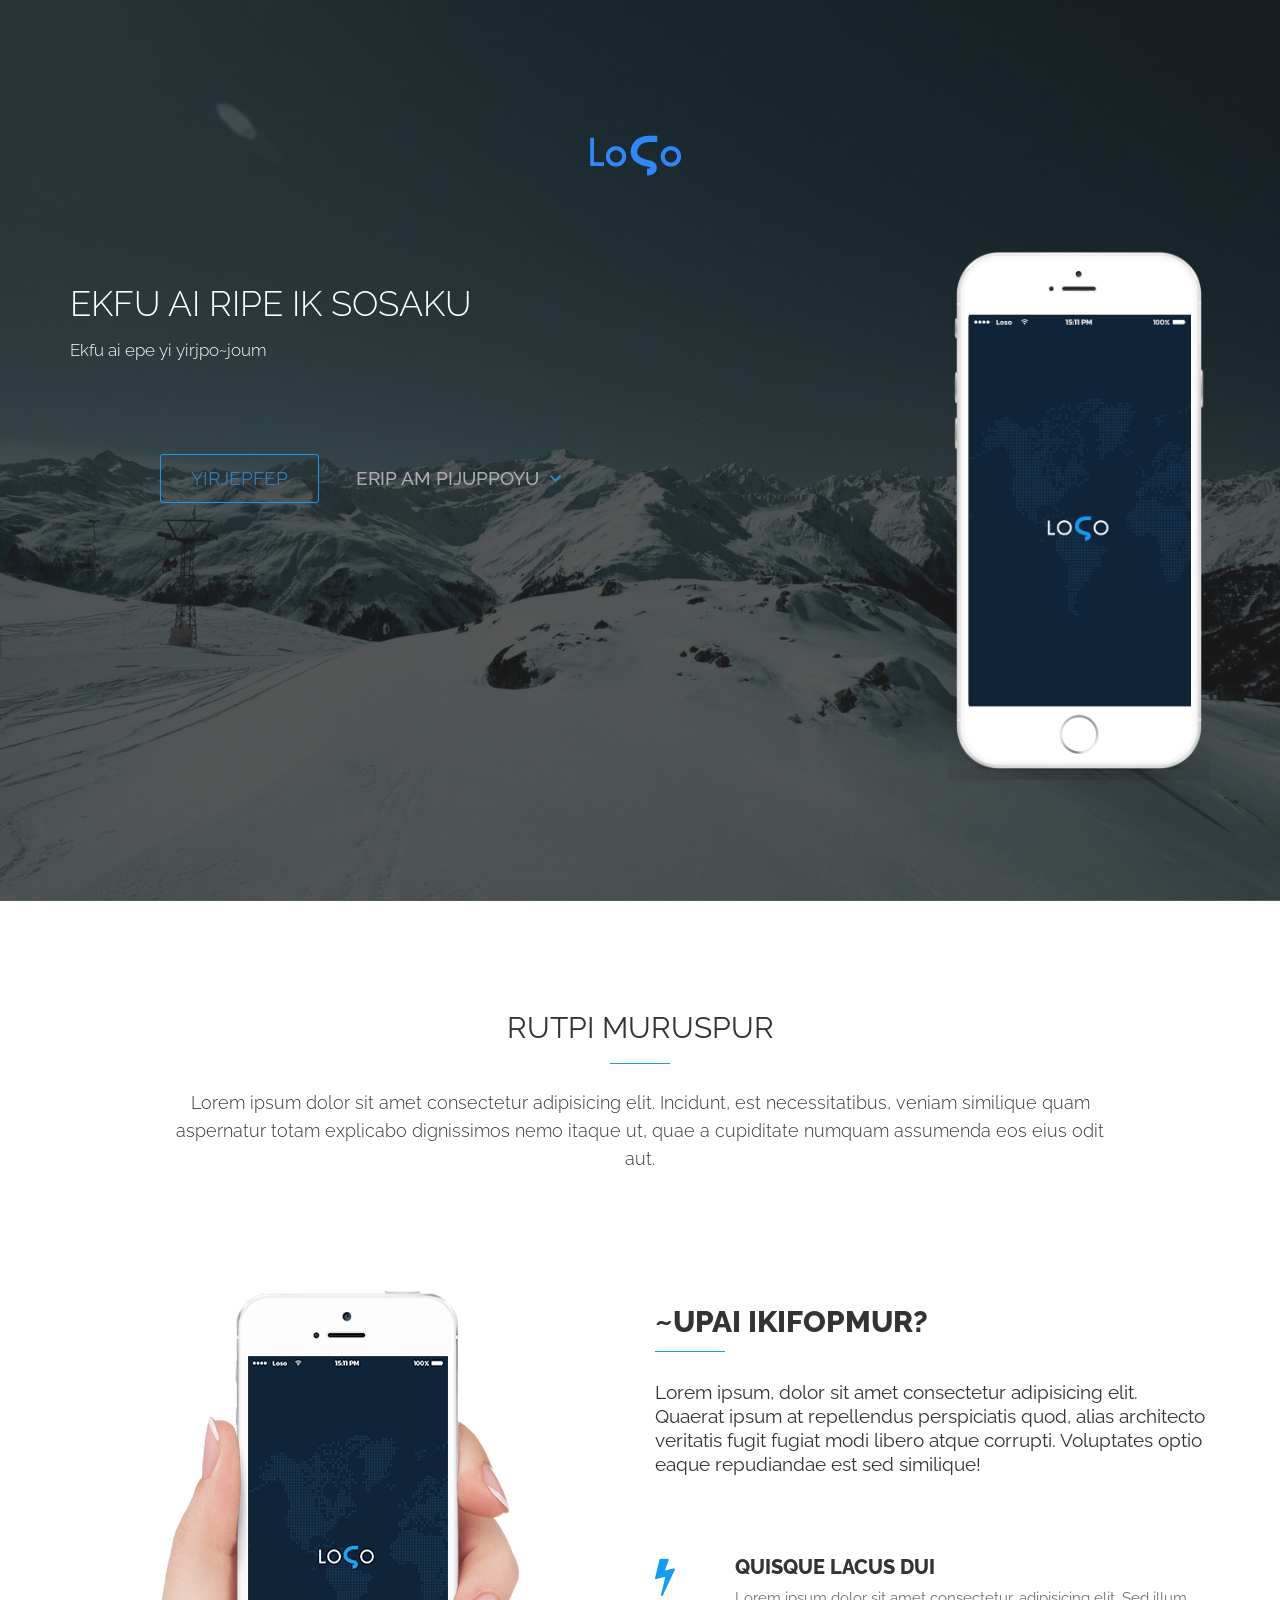
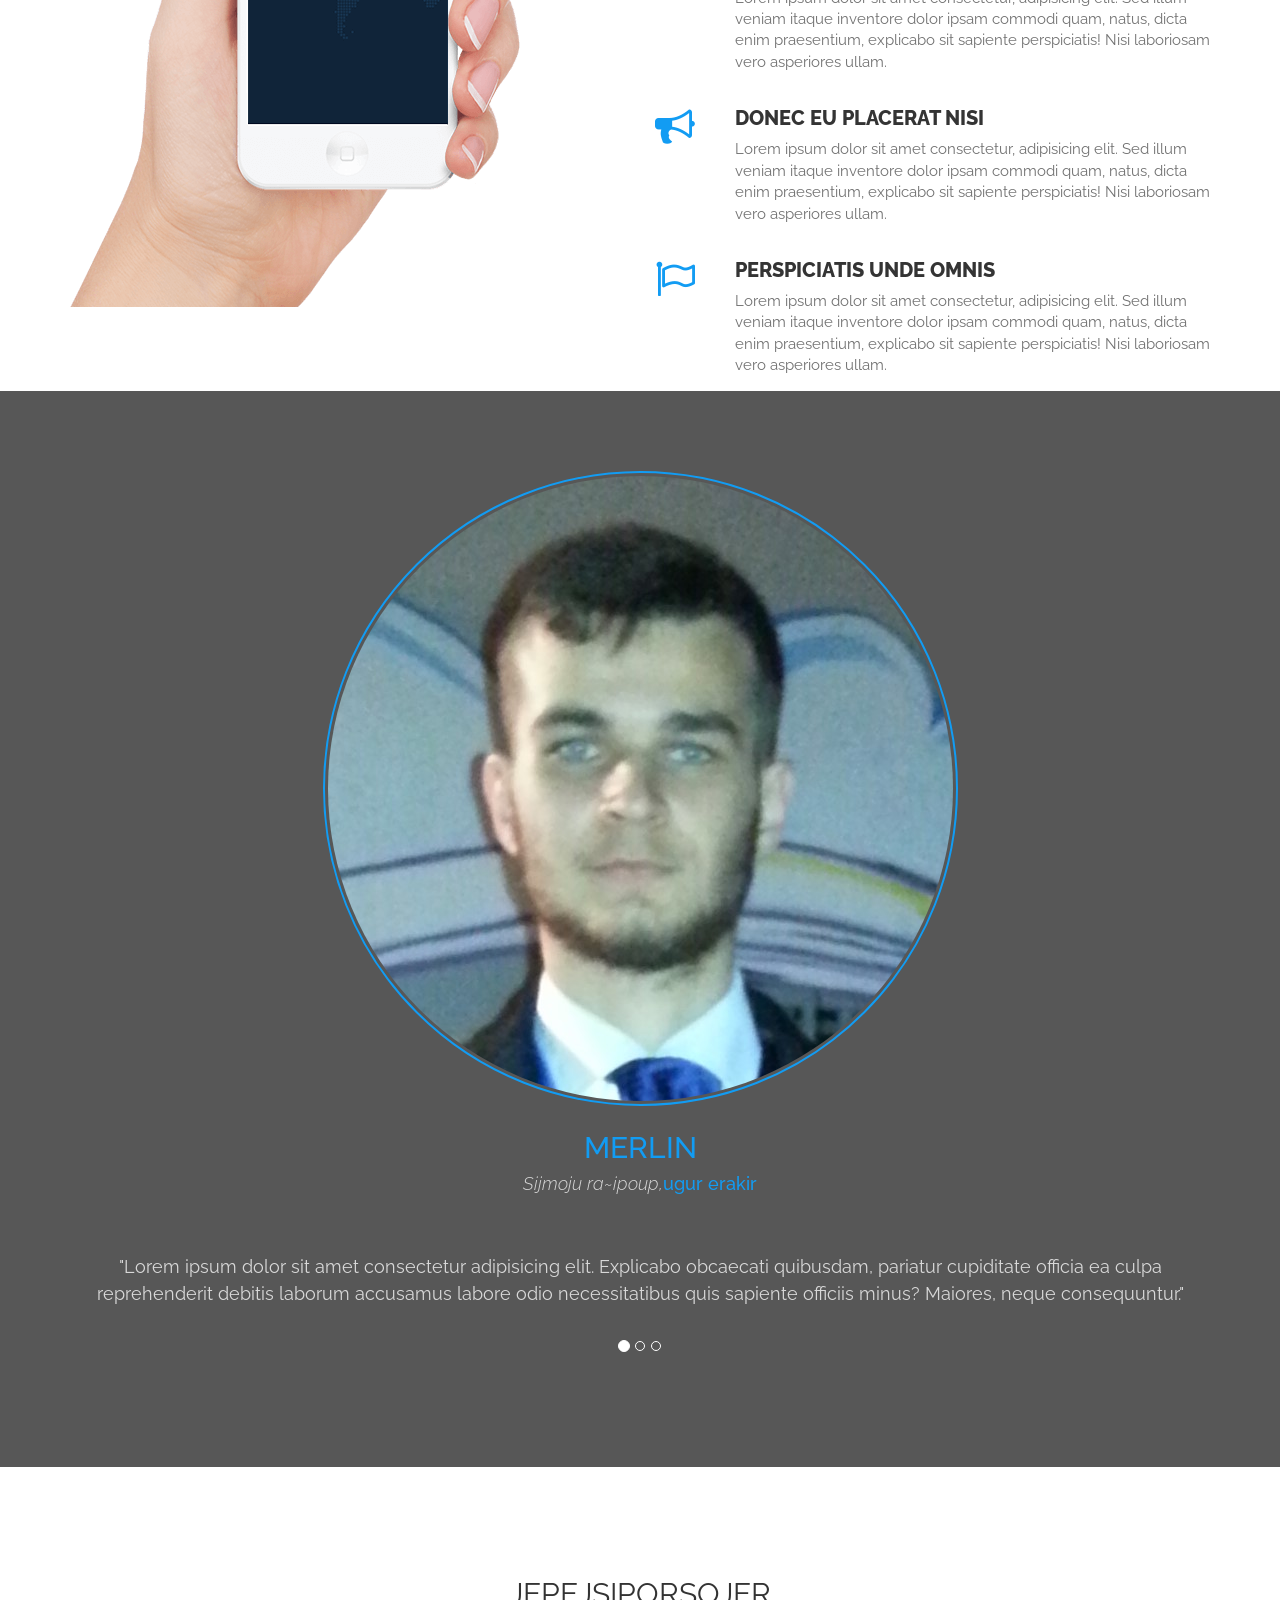
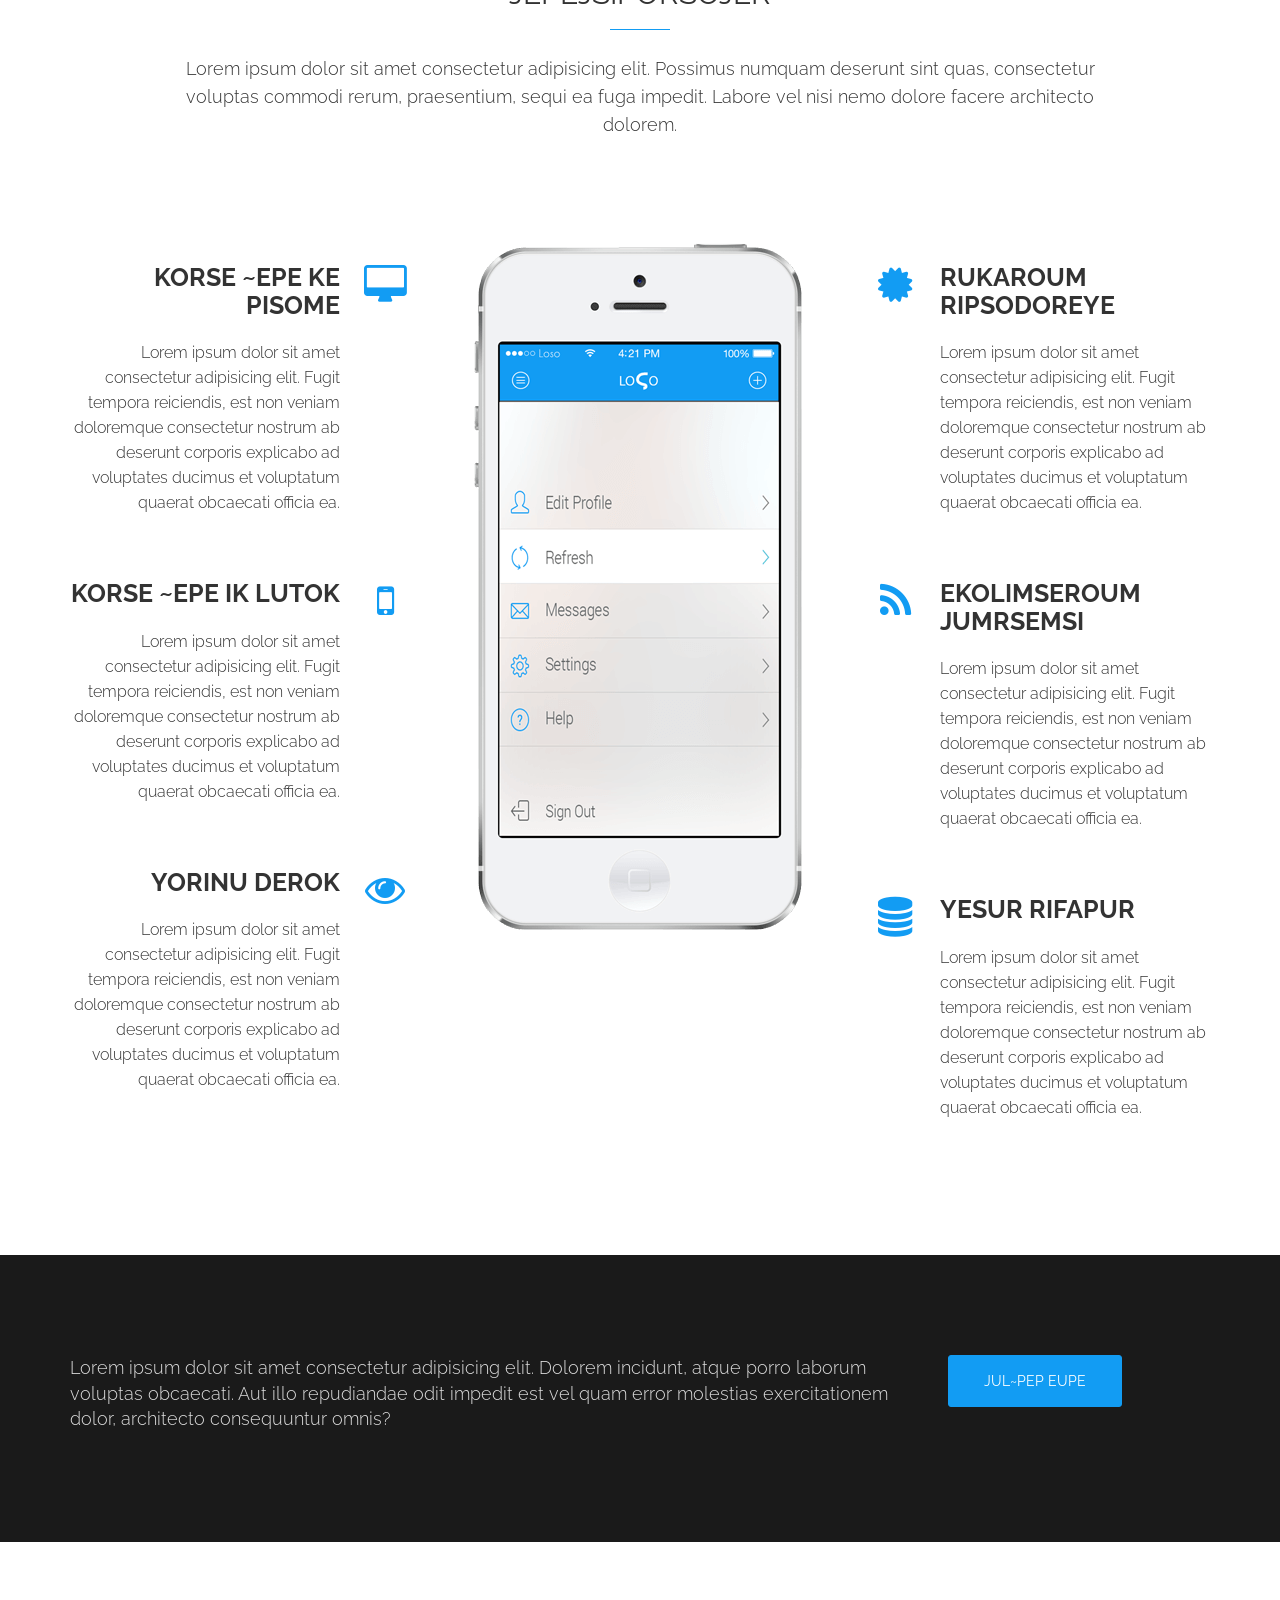
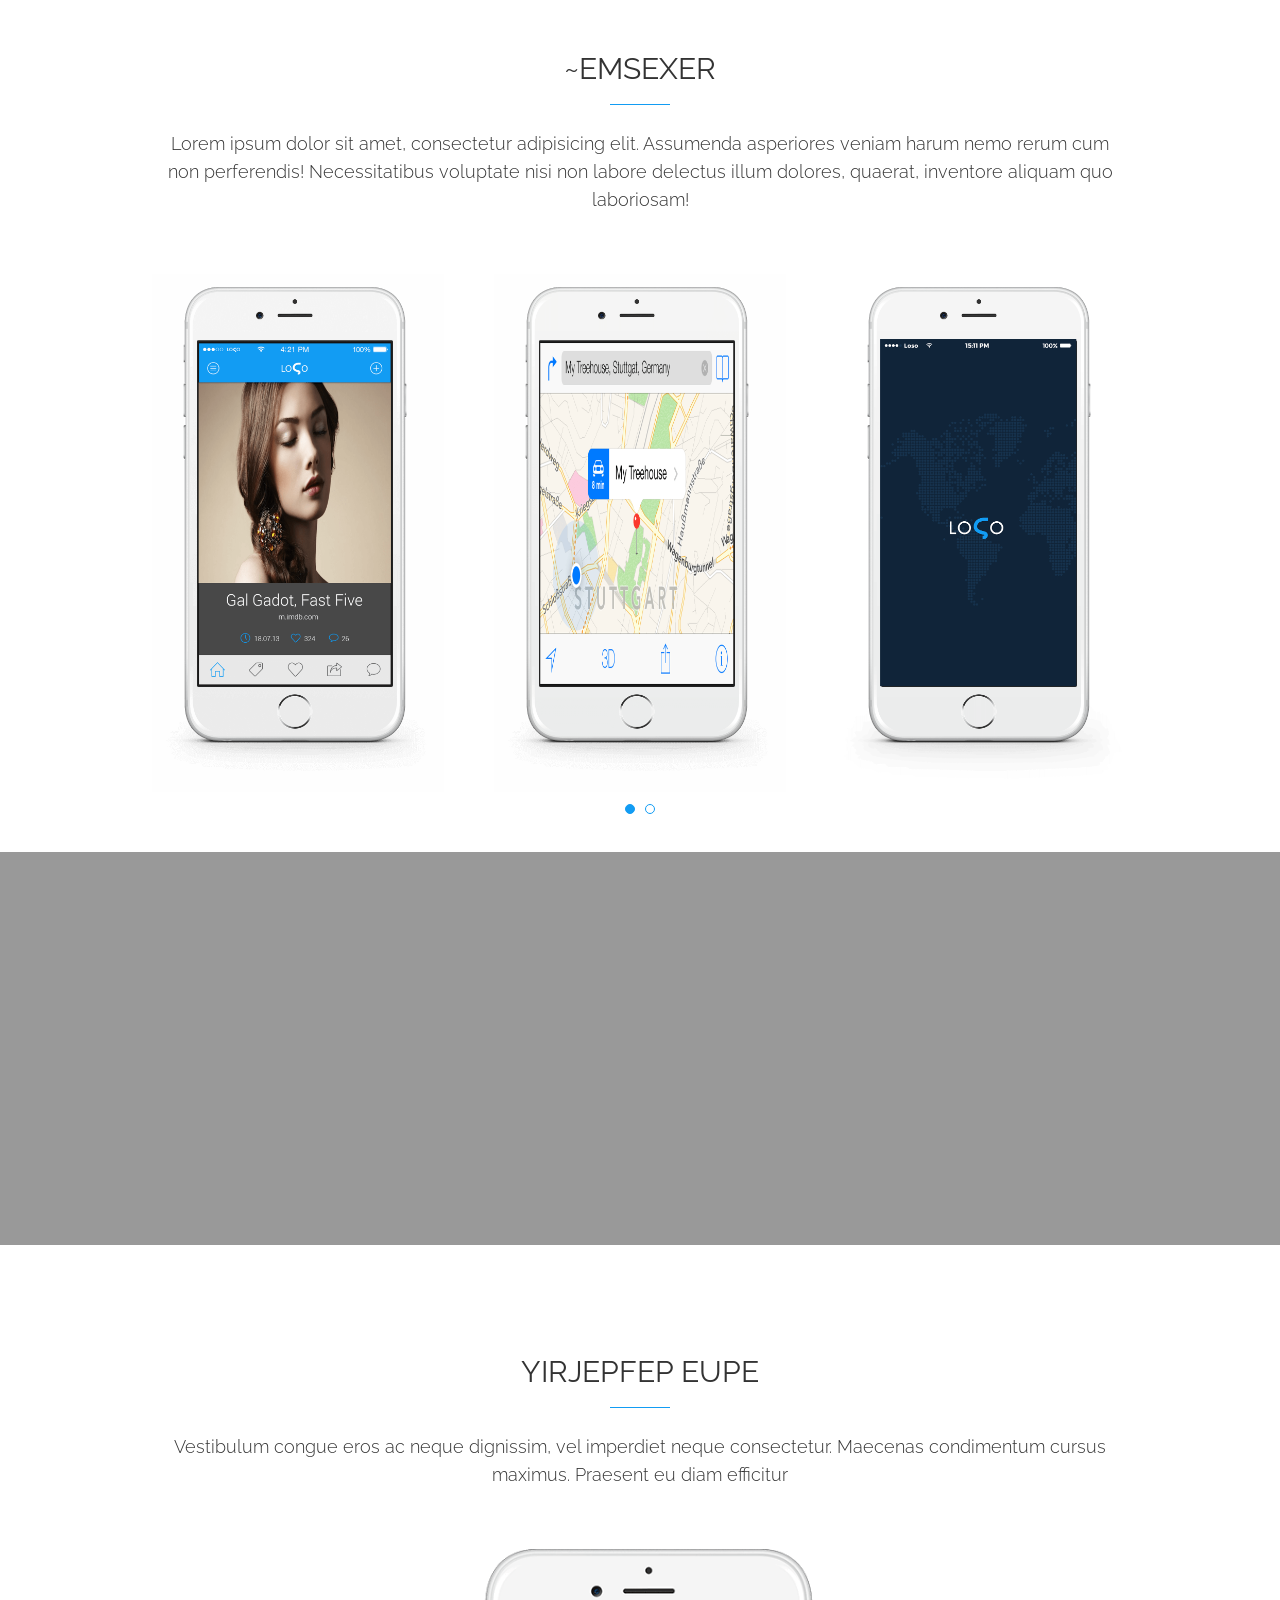
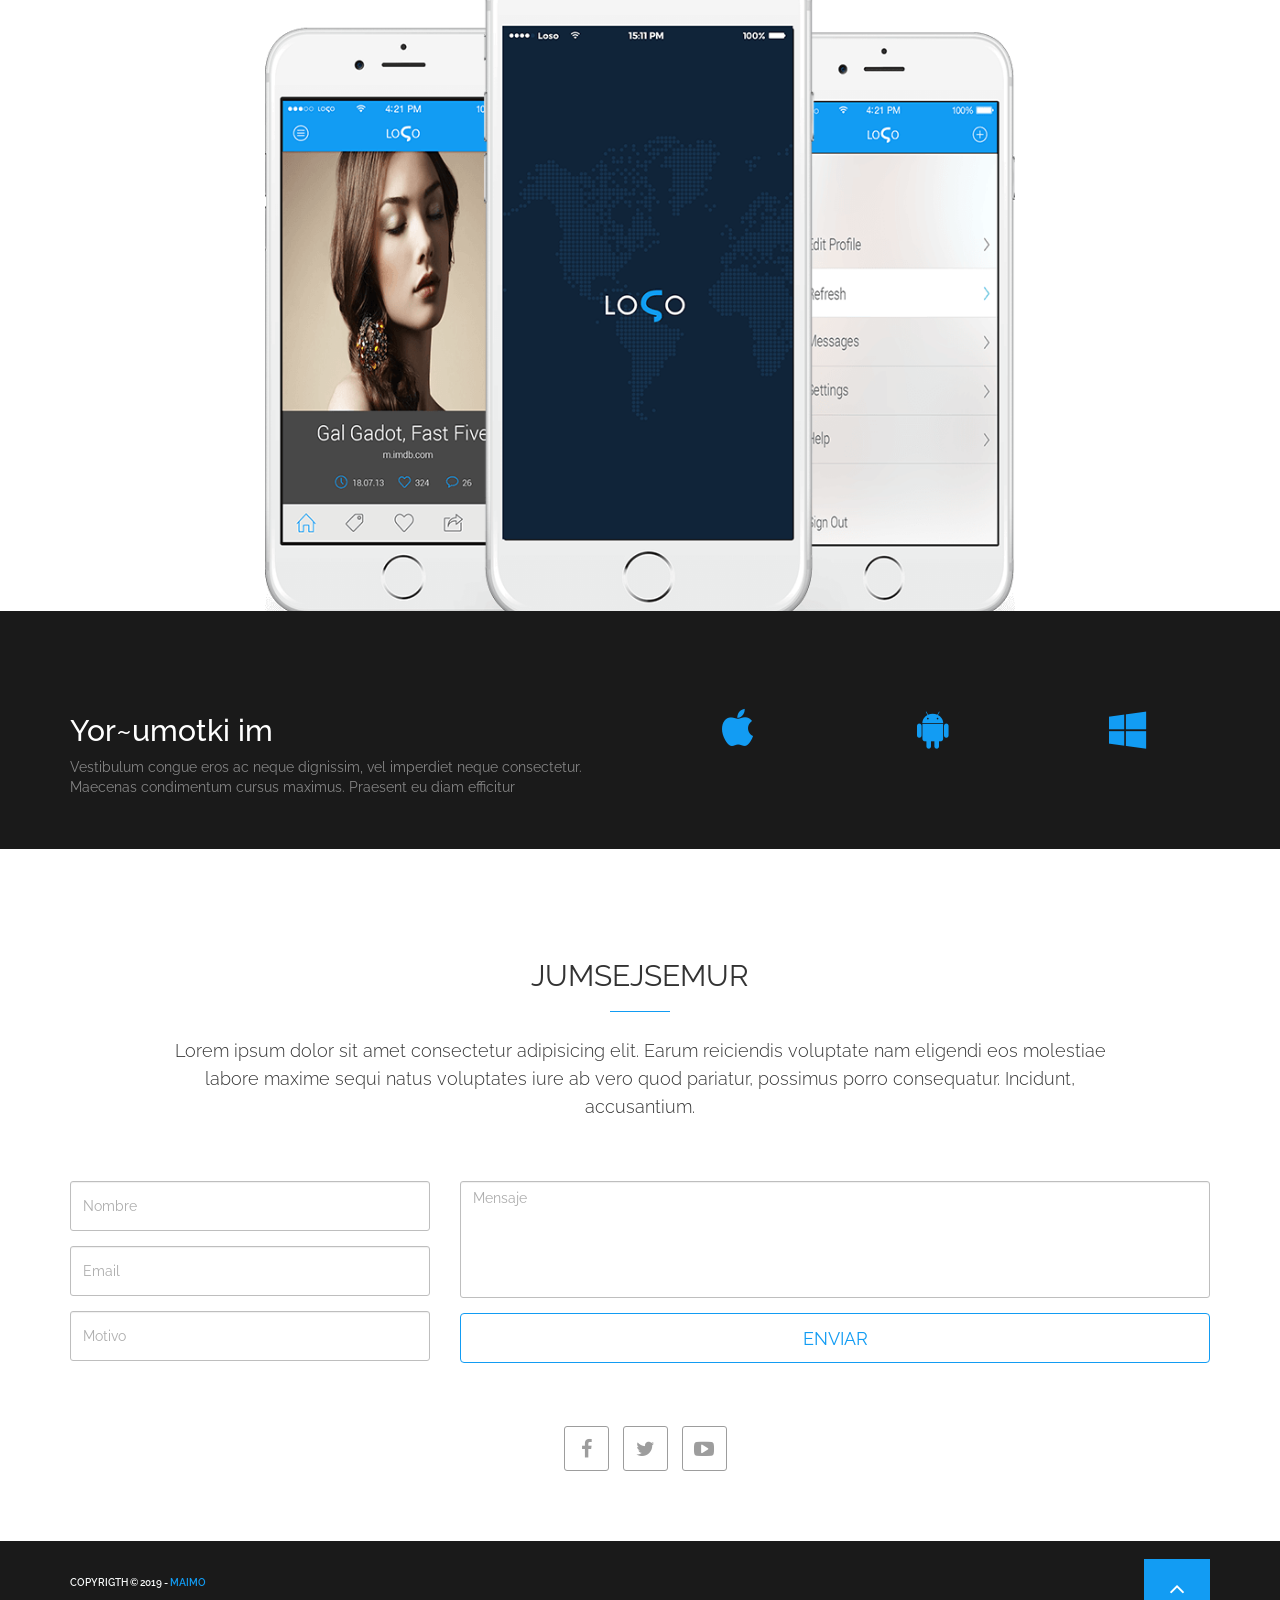
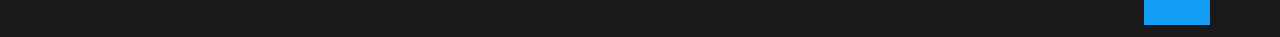
<file: index.html>
<!DOCTYPE html>
<html lang="zxx" dir="ltr">

<head>
    <title>Maimo</title>

    <meta charset="utf-8">

    <meta name="viewport" content="width=device-width, initial-scale=1.0">

    <!-- SEO -->
    <meta name="description" content="Simple, claro, página web responsiva hecha con html5, CSS3, JS, JQuery y Boostrap">
    <meta name="keywords" content="web, design, html, css, html5, css3, javascript, jquery, bootstrap, development">

    <!-- Icono -->
    <link rel="shortcut icon" type="image/x-icon" href="images/favicon.ico">

    <!-- CSS -->
    <link rel="stylesheet" type="text/css" href="css/bootstrap.min.css">
    <link rel="stylesheet" type="text/css" href="css/style.css">
    <link rel="stylesheet" type="text/css" href="css/font-awesome.min.css">
    <!-- <link rel="stylesheet" type="text/css" href="css/bootstrap-theme.min.css"> -->

    <!-- Animaciones -->
    <link rel="stylesheet" type="text/css" href="css/animate.css">

    <!-- Google fonts -->
    <link
        href='https://fonts.googleapis.com/css?family=Raleway:500italic,600italic,600,700,700italic,300italic,300,400,400italic,800,900'
        rel='stylesheet' type='text/css'>

    <link href='https://fonts.googleapis.com/css?family=Source+Sans+Pro:400,300,300italic,400italic,600italic,700,900'
        rel='stylesheet' type='text/css'>

    <!-- BX slider CSS -->
    <link rel="stylesheet" type="text/css" href="css/jquery.bxslider.css">

    <!-- Responsividad -->
    <link rel="stylesheet" type="text/css" href="css/responsive.css">

</head>

<body>

    <!-- Cabecera -->
    <header class="header" id="HOME">

        <!-- Navegación -->

        <nav class="navbar navbar-default navbar-fixed-top">

            <div class="container">

                <!-- Brand and toggle get grouped for better mobile display -->
                <div class="navbar-header">

                    <button type="button" class="navbar-toggle collapsed" data-toggle="collapse"
                        data-target="#maimo-navbar-collapse-1" aria-expanded="false">
                        <span class="sr-only">Metiferoum</span>
                        <span class="icon-bar"></span>
                        <span class="icon-bar"></span>
                        <span class="icon-bar"></span>
                    </button>

                    <a class="navbar-brand" href="#HOME" id="scroll-to-top">
                        <!-- small size logo -->
                        <img src="images/logo-small.png" alt="logo">

                    </a>

                </div>

                <!-- Collect the nav links, forms, and other content for toggling -->
                <div class="collapse navbar-collapse" id="maimo-navbar-collapse-1">

                    <ul class="nav navbar-nav navbar-right">
                        <li><a href="#HOME" class="nav-item">Omorou</a></li>
                        <li><a href="#ABOUT" class="nav-item">Rupti</a></li>
                        <li><a href="#FEATURES" class="nav-item">Sirsolumour</a></li>
                        <li><a href="#SCREENS" class="nav-item">~emsexer</a></li>
                        <li><a href="#DOWNLOAD" class="nav-item">Yirjepfer</a></li>
                        <li><a href="#CONTACT" class="nav-item">Jumsejsu</a></li>
                    </ul>

                </div><!-- /.navbar-collapse -->

            </div><!-- /.container-fluid -->

        </nav>

        <div class="header-overlay">

            <div class="container header-container">

                <div class="row">

                    <div class="col-md-12">
                        <!-- Logo -->
                        <div class="logo text-center">

                            <img src="images/logo.png" alt="Logo">

                        </div>

                    </div>

                </div>

                <div class="row">

                    <div class="col-md-8">

                        <div class="header-text">

                            <!-- Título y descripción -->
                            <!-- Algo que será el título -->
                            <h1>Ekfu ai ripe ik sosaku</h1>

                            <!-- Algo que hará de descripción -->
                            <p>Ekfu ai epe yi yirjpo~joum</p>

                        </div>

                        <div class="header-btns">
                            <!-- Botones de la cabezara -->
                            <a href="#" class="btn btn-download wow fadeInLeft">Yirjepfep</a><!-- Descargar -->
                            <a href="#" class="btn btn-tour wow fadeInRight">Erip am pijuppoyu<!-- Hacer un recorrido -->
                                <i class="fa fa-angle-down"></i>
                            </a>

                        </div>

                    </div>

                    <div class="col-md-3 col-md-offset-1">

                        <div class="header-iphone">

                            <img src="images/iphone-header.png" alt="Header iphone">

                        </div>

                    </div>

                </div>

            </div>

        </div>

    </header>

    <!-- Sobre nosotros -->
    <section id="ABOUT">

        <!-- container -->
        <div class="container">
            <!-- row -->
            <div class="row">
                <!-- col -->
                <div class="col-md-10 col-md-offset-1">

                    <div class="section-title">
                        <!-- Sobre nosotros -->
                        <h2>Rutpi muruspur</h2>
                        <p>Lorem ipsum dolor sit amet consectetur adipisicing elit. Incidunt, est necessitatibus,
                            veniam
                            similique quam aspernatur totam explicabo dignissimos nemo itaque ut, quae a cupiditate
                            numquam
                            assumenda eos eius odit aut.</p>
                    </div>

                </div>

            </div>

        </div>

        <div class="choose-us-wraper">

            <div class="container">

                <div class="row">

                    <div class="col-md-6">

                        <div class="about-iphone wow fadeInLeft" data-wow-duration="1s" data-wow-delay=".5s">

                            <img class="img-responsive" src="images/about-iphone.png" alt="iphone">

                        </div>

                    </div>

                    <div class="col-md-6 wow fadeInRight" data-wow-duration="1s" data-wow-delay=".5s">

                        <div class="choose-us-title">

                            <h2>~upai ikifopmur?</h2>
                            <p>Lorem ipsum, dolor sit amet consectetur adipisicing elit. Quaerat ipsum at repellendus
                                perspiciatis quod, alias architecto veritatis fugit fugiat modi libero atque corrupti.
                                Voluptates optio eaque repudiandae est sed similique!</p>

                        </div>

                        <!-- Descripción -->
                        <div class="choose-us-des">
                            <!-- Item -->
                            <div class="choose-us-item wow fadeInUp" data-wow-duration=".5s" data-wow-delay="1s">
                                <!-- Icono -->
                                <div>
                                    <i class="fa fa-bolt"></i>
                                </div>

                                <!-- Título y descripción -->
                                <h3>QUISQUE LACUS DUI</h3>
                                <p>Lorem ipsum dolor sit amet consectetur, adipisicing elit. Sed illum veniam itaque
                                    inventore
                                    dolor ipsam commodi quam, natus, dicta enim praesentium, explicabo sit sapiente
                                    perspiciatis! Nisi laboriosam vero asperiores ullam.</p>
                            </div>

                            <!-- Item 2 -->
                            <div class="choose-us-item wow fadeInUp" data-wow-duration=".5s" data-wow-delay="1s">
                                <!-- Icono -->
                                <div>
                                    <i class="fa fa-bullhorn"></i>
                                </div>

                                <!-- Título y descripción -->
                                <h3>DONEC EU PLACERAT NISI</h3>
                                <p>Lorem ipsum dolor sit amet consectetur, adipisicing elit. Sed illum veniam itaque
                                    inventore
                                    dolor ipsam commodi quam, natus, dicta enim praesentium, explicabo sit sapiente
                                    perspiciatis! Nisi laboriosam vero asperiores ullam.</p>
                            </div>

                            <!-- Item 3 -->
                            <div class="choose-us-item wow fadeInUp" data-wow-duration=".5s" data-wow-delay="1s">
                                <!-- Icono -->
                                <div>
                                    <i class="fa fa-flag-o"></i>
                                </div>

                                <!-- Título y descripción -->
                                <h3>PERSPICIATIS UNDE OMNIS</h3>
                                <p>Lorem ipsum dolor sit amet consectetur, adipisicing elit. Sed illum veniam itaque
                                    inventore
                                    dolor ipsam commodi quam, natus, dicta enim praesentium, explicabo sit sapiente
                                    perspiciatis! Nisi laboriosam vero asperiores ullam.</p>
                            </div>

                        </div>

                    </div>

                </div>

            </div>

        </div>

    </section>

    <!-- Testimonios -->
    <section class="testimonial">

        <div class="testimonial-overlay">

            <div class="container">

                <div class="row">

                    <div class="col-md-12 wow bounceInDown">

                        <div id="carousel-testimonial" class="carousel slide" data-ride="carousel">

                            <!-- Indicadores -->
                            <ol class="carousel-indicators">
                                <li data-target="#carousel-testimonial" data-slide-to="0" class="active"></li>
                                <li data-target="#carousel-testimonial" data-slide-to="1"></li>
                                <li data-target="#carousel-testimonial" data-slide-to="2"></li>
                            </ol>

                            <!-- Wrapper for slides -->
                            <div class="carousel-inner">

                                <!-- Item 1 -->
                                <div class="item active text-center">

                                    <img src="images/kaor.jpg" alt="testimonial" class="center-block">
                                    <div class="testimonial-caption">

                                        <h2>Merlin</h2>
                                        <h4><span> Sijmoju ra~ipoup,</span>ugur erakir</h4>
                                        <p>"Lorem ipsum dolor sit amet consectetur adipisicing elit. Explicabo
                                            obcaecati quibusdam, pariatur cupiditate officia ea culpa reprehenderit
                                            debitis laborum accusamus labore odio necessitatibus quis sapiente officiis
                                            minus? Maiores, neque consequuntur."</p>

                                    </div>

                                </div>

                                <!-- Item 2 -->
                                <div class="item text-center">

                                    <img src="images/guri.png" alt="testimonial" class="center-block">
                                    <div class="testimonial-caption">

                                        <h2>Guri</h2>
                                        <h4><span> Sijmoju ra~ipoup,</span>ri ~epiri e Jerspu</h4>
                                        <p>"Lorem ipsum dolor sit amet consectetur adipisicing elit. Explicabo
                                            obcaecati quibusdam, pariatur cupiditate officia ea culpa reprehenderit
                                            debitis laborum accusamus labore odio necessitatibus quis sapiente officiis
                                            minus? Maiores, neque consequuntur."</p>

                                    </div>

                                </div>

                                <!-- Item 3 -->
                                <div class="item text-center">

                                    <img src="images/momo.png" alt="testimonial" class="center-block">
                                    <div class="testimonial-caption">

                                        <h2>Lulu</h2>
                                        <h4><span> Ir jero am sijmoju ra~ipoup</span>ir jojeppipu, ~ipu ir lax taime
                                            fimsi</h4>
                                        <p>"Lorem ipsum dolor sit amet consectetur adipisicing elit. Explicabo
                                            obcaecati quibusdam, pariatur cupiditate officia ea culpa reprehenderit
                                            debitis laborum accusamus labore odio necessitatibus quis sapiente officiis
                                            minus? Maiores, neque consequuntur."</p>

                                    </div>

                                </div>

                            </div>

                        </div>

                    </div>

                </div>

            </div>

        </div>

    </section>

    <!-- Características -->
    <section class="features" id="FEATURES">

        <div class="container">

            <div class="row">

                <div class="col-md-10 col-md-offset-1">

                    <div class="section-title wow fadeIn" data-wow-duration="1s">

                        <h2> Jepejsiporsojer </h2>
                        <p>Lorem ipsum dolor sit amet consectetur adipisicing elit. Possimus numquam deserunt sint quas,
                            consectetur voluptas commodi rerum, praesentium, sequi ea fuga impedit. Labore vel nisi nemo
                            dolore facere architecto dolorem.</p>

                    </div>

                </div>

            </div>

        </div>

        <div class="features-inner-wrapper">

            <div class="container">

                <div class="row">

                    <!-- Lado izquierdo -->
                    <div class="col-md-4 wow fadeInLeft" data-wow-duration="1s">

                        <!-- Icono del item izquierdo -->
                        <div class="left-feature-item">

                            <!-- Icono -->
                            <div class="left-feature-item-icon">
                                <i class="fa fa-desktop"></i>
                            </div>

                            <!-- Título y descripción -->
                            <!-- Lista para la retina -->
                            <h3> Korse ~epe ke pisome </h3>
                            <p>Lorem ipsum dolor sit amet consectetur adipisicing elit. Fugit tempora reiciendis, est
                                non veniam doloremque consectetur nostrum ab deserunt corporis explicabo ad voluptates
                                ducimus et voluptatum quaerat obcaecati officia ea.</p>

                        </div>

                        <div class="left-feature-item">

                            <!-- Icono -->
                            <div class="left-feature-item-icon">
                                <i class="fa fa-mobile"></i>
                            </div>

                            <!-- Título y descripción -->
                            <!-- Lista para móviles -->
                            <h3> Korse ~epe ik lutok </h3>
                            <p>Lorem ipsum dolor sit amet consectetur adipisicing elit. Fugit tempora reiciendis, est
                                non veniam doloremque consectetur nostrum ab deserunt corporis explicabo ad voluptates
                                ducimus et voluptatum quaerat obcaecati officia ea.</p>

                        </div>

                        <div class="left-feature-item">

                            <!-- Icono -->
                            <div class="left-feature-item-icon">
                                <i class="fa fa-eye"></i>
                            </div>

                            <!-- Título y descripción -->
                            <!-- Diseño fácil -->
                            <h3> Yorinu derok </h3>
                            <p>Lorem ipsum dolor sit amet consectetur adipisicing elit. Fugit tempora reiciendis, est
                                non veniam doloremque consectetur nostrum ab deserunt corporis explicabo ad voluptates
                                ducimus et voluptatum quaerat obcaecati officia ea.</p>

                        </div>

                    </div>

                    <!-- Imagen central -->
                    <div class="col-md-4">

                        <div class="feature-iphone">

                            <img class="wow bounceIn img-responsive" data-wow-duration="1s" src="images/iphone-02.png"
                                alt="feature iphone">

                        </div>

                    </div>

                    <!-- Lado derecho -->
                    <div class="col-md-4 wow fadeInRight" data-wow-duration="1s">

                        <!-- Icono del item Derecho -->
                        <div class="right-feature-item">

                            <!-- Icono -->
                            <div class="right-feature-item-icon">
                                <i class="fa fa-certificate"></i>
                            </div>

                            <!-- Título y descripción -->
                            <!-- Solución certificada -->
                            <h3> Rukaroum ripsodoreye </h3>
                            <p>Lorem ipsum dolor sit amet consectetur adipisicing elit. Fugit tempora reiciendis, est
                                non veniam doloremque consectetur nostrum ab deserunt corporis explicabo ad voluptates
                                ducimus et voluptatum quaerat obcaecati officia ea.</p>

                        </div>

                        <div class="right-feature-item">

                            <!-- Icono -->
                            <div class="right-feature-item-icon">
                                <i class="fa fa-rss"></i>
                            </div>

                            <!-- Título y descripción -->
                            <!-- Alimentación constante -->
                            <h3> Ekolimseroum jumrsemsi </h3>
                            <p>Lorem ipsum dolor sit amet consectetur adipisicing elit. Fugit tempora reiciendis, est
                                non veniam doloremque consectetur nostrum ab deserunt corporis explicabo ad voluptates
                                ducimus et voluptatum quaerat obcaecati officia ea.</p>

                        </div>

                        <div class="right-feature-item">

                            <!-- Icono -->
                            <div class="right-feature-item-icon">
                                <i class="fa fa-database"></i>
                            </div>

                            <!-- Título y descripción -->
                            <!-- Datos seguros -->
                            <h3> Yesur rifapur </h3>
                            <p>Lorem ipsum dolor sit amet consectetur adipisicing elit. Fugit tempora reiciendis, est
                                non veniam doloremque consectetur nostrum ab deserunt corporis explicabo ad voluptates
                                ducimus et voluptatum quaerat obcaecati officia ea.</p>

                        </div>

                    </div>

                </div>

            </div>

        </div>

    </section>

    <!-- Comprar ahora -->
    <section class="purchase-now">

        <div class="container">

            <div class="row wow fadeInRight" data-wow-duration="1s">

                <div class="col-md-9">
                    <p>Lorem ipsum dolor sit amet consectetur adipisicing elit. Dolorem incidunt, atque porro laborum
                        voluptas obcaecati. Aut illo repudiandae odit impedit est vel quam error molestias
                        exercitationem dolor, architecto consequuntur omnis?</p>
                </div>

                <div class="col-md-3">
                    <!-- Comprar ahora -->
                    <a class="btn btn-primary btn-purchase-now" href="#"> Jul~pep eupe </a>
                </div>

            </div>

        </div>

    </section>

    <!-- Pantallas -->
    <section class="screens" id="SCREENS">

        <div class="container">

            <div class="row">

                <div class="col-md-10 col-md-offset-1">

                    <div class="section-title">

                        <h2> ~emsexer </h2>
                        <p>Lorem ipsum dolor sit amet, consectetur adipisicing elit. Assumenda asperiores veniam harum
                            nemo rerum cum non perferendis! Necessitatibus voluptate nisi non labore delectus illum
                            dolores, quaerat, inventore aliquam quo laboriosam!</p>
                    </div>

                </div>

            </div>

        </div>

        <div class="screen-slider wow bounceInRight" data-wow-duration="1s">

            <div class="container">

                <div class="row">

                    <div class="bxslider">

                        <div class="item">
                            <img src="images/screen-01.png" alt="screen">

                        </div>

                        <div class="item">
                            <img src="images/screen-02.png" alt="screen">

                        </div>

                        <div class="item">
                            <img src="images/screen-03.png" alt="screen">

                        </div>

                        <div class="item">
                            <img src="images/screen-04.png" alt="screen">
                        </div>

                    </div>

                </div>

            </div>

        </div>

    </section>

    <!-- Contadores -->
    <section class="counter">

        <div class="counter-overlay">

            <div class="container wow bounceInLeft" data-wow-duration="1s">

                <div class="row text-center">

                    <div class="col-md-3">

                        <div class="counter-item">

                            <div><i class="fa fa-cloud-download"></i></div>
                            <h2><span class="counter-num"> 1500 </span><span>+</span></h2>
                            <p>Yirjepfer</p>
                            <!-- Descarga -->

                        </div>

                    </div>

                    <div class="col-md-3">

                        <div class="counter-item">

                            <div><i class="fa fa-gift"></i></div>
                            <h2><span class="counter-num"> 120 </span><span>+</span></h2>
                            <p>~pilour</p>
                            <!-- Premios -->

                        </div>

                    </div>

                    <div class="col-md-3">

                        <div class="counter-item">

                            <div><i class="fa fa-heart-o"></i></div>
                            <h2><span class="counter-num"> 2063 </span><span>+</span></h2>
                            <p>Li farse</p>
                            <!-- Me gusta -->

                        </div>

                    </div>

                    <div class="col-md-3">

                        <div class="counter-item">

                            <div><i class="fa fa-check"></i></div>
                            <h2><span class="counter-num"> 1629 </span><span>+</span></h2>
                            <p> Pijulimyejoumir </p>
                            <!-- Recomendaciones -->

                        </div>

                    </div>

                </div>

            </div>

        </div>

    </section>

    <!-- Descarga ahora -->
    <section class="download-now" id="DOWNLOAD">

        <div class="container">

            <div class="row">

                <div class="col-md-10 col-md-offset-1">

                    <div class="section-title">

                        <!-- Descargar ahora -->
                        <h2> Yirjepfep eupe </h2>
                        <p>Vestibulum congue eros ac neque dignissim, vel imperdiet neque consectetur. Maecenas
                            condimentum cursus maximus. Praesent eu diam efficitur</p>

                    </div>

                </div>

            </div>

        </div>

        <div class="container">

            <div class="row">

                <div class="col-md-8 col-md-offset-2 wow bounceInUp" data-wow-duration="2s">

                    <img class="img-responsive" src="images/download-screen.png" alt="download screen">

                </div>

            </div>

        </div>

    </section>

    <!-- Disponble en -->
    <section class="available-on">

        <div class="container wow bounceInRight" data-wow-duration="1s">

            <div class="row">

                <div class="col-md-6">

                    <div class="available-title">

                        <h2> Yor~umotki im </h2>
                        <p>Vestibulum congue eros ac neque dignissim, vel imperdiet neque consectetur. Maecenas
                            condimentum cursus maximus. Praesent eu diam efficitur</p>

                    </div>

                </div>

                <div class="col-md-6">

                    <div class="row">

                        <a href="#">

                            <div class="col-md-4 no-padding">

                                <div class="available-on-item">

                                    <i class="fa fa-apple"></i>
                                    <div class="available-on-inner">

                                        <h2> iOS</h2>

                                    </div>

                                </div>

                            </div>

                        </a>

                        <a href="#">

                            <div class="col-md-4 no-padding">
                                <div class="available-on-item">

                                    <i class="fa fa-android"></i>
                                    <div class="available-on-inner">

                                        <h2> ANDROID</h2>

                                    </div>

                                </div>

                            </div>

                        </a>

                        <a href="#">

                            <div class="col-md-4 no-padding">

                                <div class="available-on-item">

                                    <i class="fa fa-windows"></i>
                                    <div class="available-on-inner">

                                        <h2> WINDOWS</h2>

                                    </div>

                                </div>

                            </div>

                        </a>

                    </div>

                </div>

            </div>

        </div>

    </section>

    <!-- Contáctanos -->
    <section class="contact-us" id="CONTACT">

        <div class="container wow bounceIn">

            <div class="row">

                <div class="col-md-10 col-md-offset-1">

                    <div class="section-title">

                        <h2>Jumsejsemur</h2>
                        <p>Lorem ipsum dolor sit amet consectetur adipisicing elit. Earum reiciendis voluptate nam
                            eligendi eos molestiae labore maxime sequi natus voluptates iure ab vero quod pariatur,
                            possimus porro consequatur. Incidunt, accusantium.</p>

                    </div>

                </div>

            </div>

        </div>

        <div class="contact-us-form wow bounceIn">

            <div class="container">

                <form role="form">

                    <div class="row">

                        <div class="col-md-4">

                            <input type="text" class="form-control" id="name" placeholder="Nombre">
                            <input type="email" class="form-control" id="email" placeholder="Email">
                            <input type="text" class="form-control" id="subject" placeholder="Motivo">

                        </div>

                        <div class="col-md-8">

                            <textarea class="form-control" id="message" rows="25" cols="10"
                                placeholder="Mensaje"></textarea>

                            <button type="button" class="btn btn-default submit-btn form_submit">
                                Enviar
                            </button>

                        </div>

                    </div>

                </form>

            </div>

        </div>

        <div class="container">

            <div class="row">

                <div class="col-md-12 wow bounceInLeft">

                    <div class="social-icons">

                        <ul>
                            <li><a href="#"><i class="fa fa-facebook"></i></a></li>
                            <li><a href="#"><i class="fa fa-twitter"></i></a></li>
                            <li><a href="#"><i class="fa fa-youtube-play"></i></a></li>
                        </ul>

                    </div>

                </div>

            </div>

        </div>

    </section>

    <!-- Footer -->
    <footer class="footer">

        <div class="container">

            <div class="row">

                <div class="col-md-6">

                    <div id="copyrigth">
                        <p>Copyrigth &copy; 2019 -<a href="#"> Maimo</a></p>
                    </div>

                </div>

                <div class="col-md-6">

                    <div class="scroll-top">
                        <a href="#HOME" id="scroll-to-top"><i class="fa fa-angle-up"></i></a>
                    </div>

                </div>

            </div>

        </div>

    </footer>

    <!-- Bootstrap JavaScript -->
    <script src="js/jquery.js"></script>
    <script src="js/bootstrap.min.js"></script>

    <!-- Bx Slider JS -->
    <script src="js/jquery.bxslider.min.js"></script>

    <!-- Add JS counter lib -->
    <script src="js/jquery.waypoints.min.js"></script>
    <script src="js/jquery.counterup.min.js"></script>

    <!-- Añadir WOW js lib -->
    <script src="js/wow.min.js"></script>

    <!-- JS Personalizado -->
    <script src="js/custom.js"></script>

</body>

</html>
</file>
<file: css/style.css>
/* General CSS */
*{
    margin: 0;
    padding: 0;
}

body {
    /* padding-top: 100px; */
    font-family: 'Raleway', sans-serif;
    overflow-y: scroll;
    overflow-x: hidden;
}

p{
    font-size: 14px;
}

/* CSS genérico */
.section-title{
    padding-top: 90px;
    padding-bottom: 50px;
}

.section-title h2{
    position: relative;
    text-align: center;
    color: #333;
    font-size: 30px;
    font-weight: 400;
    text-transform: uppercase;
}

.section-title h2:after{
    content: "";
    position: absolute;
    bottom: -20px;
    left: 50%;
    width: 60px;
    height: 1px;
    background-color: #129CF3;
    margin-left: -30px;
}

.section-title p{
    color: #333;
    font-size: 18px;
    line-height: 28px;
    font-weight: 300;
    text-align: center;
    margin-top: 45px;
}

/* Navegación */
.navbar-default{
    background-color: transparent;
    border-color: #444;
    z-index: 110;
    transition: all 1s;
    -webkit-transition: all 1s;
    -moz-transition: all 1s;
    -o-transition: all 1s;
}

.navbar-default .navbar-nav > li > a{
    color: #858585;
    font-family: "Raleway", sans-serif;
    transition: all 1s;
    -webkit-transition: all 1s;
    -moz-transition: all 1s;
    -o-transition: all 1s;
}

.navbar-default .navbar-nav > li > a{
    color: #129CF3;
}

.navbar-default .navbar-nav > li > a{
    color: #B5B5B5;
}

.navbar-brand{
    padding: 9px 15px;
}

.navbar-brand img{
    transition: all 1s;
    -webkit-transition: all 1s;
    -moz-transition: all 1s;
    -o-transition: all 1s;
}

.navbar-default .navbar-nav > .active > a,
.navbar-default .navbar-nav > .active > a:hover,
.navbar-default .navbar-nav > .active > a:focus{
    background-color: transparent;
    color: #129CF3;
}

/* Cabecera */
.header{
    background-image: url("../images/header-bg.jpg");
    background-attachment: fixed;
    background-repeat: no-repeat;
    background-position: 50% 50%;
    background-size: cover;
    -moz-background-size: cover;
    -o-background-size:cover;
    -webkit-background-size: cover;
}

.header-overlay{
    background-color: rgba(31, 31, 31, 0.75);
}

.logo{
    padding-bottom: 50px;
}

.header-text h1{
    color: #fff;
    font-size: 35px;
    font-weight: 300;
    line-height: 45px;
    padding-top: 30px;
    text-transform: uppercase;
}

.header-text p{
    color: #fff;
    font-size: 17px;
    font-weight: 300;
    line-height: 28px;
    /* padding-top: 30px;
    text-transform: uppercase; */
}

.header-btns{
    margin: 90px;
    margin-bottom: 50px;
}

.btn-download,
.btn-download:focus,
.btn-download:active,
.btn-download:visited{
    background: transparent;
    border-color: #129CFA;
    padding-top: 10px;
    padding-bottom: 10px;
    padding-left: 30px;
    padding-right: 30px;
    font-size: 19px;
    text-transform: uppercase;
    border-radius: 3px;
    transition: all 1s;
    -webkit-transition: all 1s;
    -moz-transition: all 1s;
    -o-transition: all 1s;
}

.btn-download:hover{
    background-color: #129CF3;
    color: #fff;
}

.btn-tour,
.btn-tour:focus,
.btn-tour:active,
.btn-tour:visited
{
    color: #a9adb0;
    margin-left: 20px;
    text-transform: uppercase;
    font-size: 19px;
    font-weight: 500;
    background: transparent;
    transition: all 1s;
    -webkit-transition: all 1s;
    -moz-transition: all 1s;
    -o-transition: all 1s;
}

.btn-tour:hover{
    color: #fff;
}

.btn-tour i{
    font-size: 20px;
    padding-left: 5px;
    color: #129CF3;
}

.header-iphone img{
    width: 100%;
    margin-top: 20px;
}

/* Sobre nosotros */
.choose-us-wraper {
    padding-top: 50px;
}

.about-iphone img {
    margin-top: 8px;
}

.choose-us-title {
    padding-bottom: 50px;
}

.choose-us-title h2 {
    text-transform: uppercase;
    font-weight: 800;
    font-size: 30px;
    line-height: 37px;
    position: relative;
}

.choose-us-title h2:after {
    content: "";
    position: absolute;
    bottom: -12px;
    left: 0;
    width: 70px;
    height: 1px;
    background-color: #129CF3;
}

.choose-us-title p {
    margin-top: 40px;
    font-size: 19px;
    line-height: 24px;
}

.choose-us-item {
    position: relative;
    padding-bottom: 4px;
    padding-left: 80px;
}

.choose-us-item div {
    position: absolute;
    top: 0;
    left: 0;
}

.choose-us-item div i {
    font-size: 40px;
    color: #129CF3;
    transition: all 1s;
    -webkit-transition: all 1s;
    -o-transition: all 1s;
    -moz-transition: all 1s;
}

.choose-us-item h3 {
    color: #343434;
    text-transform: uppercase;
    font-size: 20px;
    font-weight: 800;
}

.choose-us-item p {
    color: #727272;
    font-size: 15px;
} 

/* Testimonios */
.testimonial{
    background-image: url("../images/testimonial-bg.jpg");
    background-attachment: fixed;
    background-repeat: no-repeat;
    background-size: cover;
    -webkit-background-size: cover;
    -moz-background-size: cover;
    -o-background-size: cover;
    background-position: 50% 50%;
}

.testimonial-overlay{
    background-color: rgba(31, 31, 31, 0.75);
    padding-top: 80px;
    padding-bottom: 80px;
}

.carousel-testimonial{
    bottom: -10px;
}

.carousel-inner .item img{
    border: 2px solid #129CF3;
    border-radius: 50%;
    padding: 3px;
}

.testimonial-caption{
    padding-bottom: 70px
}

.testimonial-caption h2{
    color:#129CF3;
    text-transform: uppercase;
    font-weight: 900px;
    font-size: 30px;
    margin-top: 25px;
}

.testimonial-caption h4{
    color: #129CF3;
}

.testimonial-caption h4 span{
    color: #d8d8d8;
    font-style: italic;
    font-weight: 300;
}

.testimonial-caption p{
    color: #d8d8d8;
    font-size: 18px;
    line-height: 27px;
    padding-top: 50px;
}

/* Características */
.features-inner-wrapper{
    padding-top: 30px;
    padding-bottom: 70px;
}

.left-feature-item{
    position: relative;
    padding-right: 90px;
    margin-bottom: 65px;
    text-align: right;
    margin-top: 35px;
}

.left-feature-item-icon{
    position: absolute;
    right: 0;
    top: -8px;
    font-size: 40px;
    color: #129CF3;
    width: 90px;
    height: 90px;
    text-align: center;
}

.left-feature-item h3{
    text-transform: uppercase;
    font-size: 25px;
    font-weight: 700;
    margin-bottom: 21px;
    color: #333;
}

.left-feature-item p{
    color: #333;
    font-size: 16px;
    font-weight: 300;
    line-height: 25px;
}

.feature-iphone img{
    width: 100%;
}

.right-feature-item{
    position: relative;
    padding-left: 90px;
    margin-bottom: 65px;
    margin-top: 35px;
    text-align: left;
}

.right-feature-item-icon{
    position: absolute;
    left: 0;
    top: -8px;
    font-size: 40px;
    color: #129CF3;
    width: 90px;
    height: 90px;
    text-align: center;
}

.right-feature-item h3{
    text-transform: uppercase;
    font-size: 25px;
    font-weight: 700;
    margin-bottom: 21px;
    color: #333;
}

.right-feature-item p{
    color: #333;
    font-size: 16px;
    font-weight: 300;
    line-height: 25px;
}

/* Comprar ahora */
.purchase-now{
    background-color: #1a1a1a;
    padding-top: 100px;
    padding-bottom: 100px;
}

.purchase-now p{
    color: #dfdfdf;
    font-size: 18px;
    font-weight: 300;
}

.btn-purchase-now,
.btn-purchase-now:active,
.btn-purchase-now:focus,
.btn-purchase-now:visited{
    background-color: #129CF3;
    border: 1px solid #129CF3;
    color: #fff;
    border-radius: 3px;
    padding: 15px 35px;
    text-transform: uppercase;
    transition: all 1s;
    -moz-transition: all 1s;
    -o-transition: all 1s;
    -webkit-transition: all 1s;
}

.btn-purchase-now:hover{
    background-color: #1274B1;
    border-color: #316B90;
}

/* Contador */
.counter{
    background-image: url("../images/counter-bg.jpg");
    background-repeat: no-repeat;
    background-attachment: fixed;
    background-size: cover;
    -moz-background-size: cover;
    -o-background-size: cover;
    -webkit-background-size: cover;
    background-position: 50% 50%;
}

.counter-overlay{
    padding-top: 120px;
    padding-bottom: 120px;
    background: rgba(0, 0, 0, .4);
}

.counter-item i{
    color: #129cf3;
    font-size: 60px;
}

.counter-item h2{
    font-family: "Source Sans Pro", sans-serif;
    color: #d7dadb;
    font-weight: 700;
    text-transform: uppercase;
    font-size: 35px;
    margin-top: 15px;
    margin-bottom: 1px;
}

.counter-item p{
    color: #d7dadb;
    font-size: 20px;
    margin-top: 0px;
    font-weight: 300;
    text-transform: uppercase;
    font-family: "Source Sans Pro", sans-serif;
}

/* Descarga ahora */
.download-now img{
    width: 100%;
}

/* Disponible en */
.available-on{
    background-color: #1a1a1a;
    margin-top: -8px;
    position: relative;
}

.available-title{
    padding-top: 75px;
}

.available-title h2{
    color: #fff;
    font-size: 30px;
}

.available-title p{
    color: #858585;
}

.no-padding{
    padding-left: 0;
    padding-right: 0;
}

.available-on-item{
    text-align: center;
    min-height: 230px;
    padding-bottom: 15px;
    position: relative;
    transition: all 1s;
    -webkit-transition: all 1s;
    -moz-transition: all 1s;
    -o-transition: all 1s;
}

.available-on-item:hover{
    background-color: #121212;
}

.available-on-item i{
    color: #129CF3;
    text-align: center;
    opacity: 1;
    font-size: 40px;
    padding-top: 90px;
    transition: all 1s;
    -webkit-transition: all 1s;
    -moz-transition: all 1s;
    -o-transition: all 1s;
}

.available-on-item:hover i{
    opacity: 0;
}

.available-on-inner{
    position: absolute;
    bottom: 93px;
    width: 100%;
    opacity: 0;
    transition: all 1s;
    -webkit-transition: all 1s;
    -moz-transition: all 1s;
    -o-transition: all 1s;
}

.available-on-inner h2{
    text-align: center;
    font-weight: 300;
    color: #d7dadb;
    font-size: 16px;
}

.available-on-item:hover div.available-on-inner{
    opacity: 1;
}

/* Contáctanos */
.contact-us-form .form-control{
    display: block;
    width: 100%;
    height: 50px;
    padding: 6px 12px;
    font-size: 14px;
    line-height: 21px;
    color: #555;
    background-color: transparent;
    border: 1px solid #aeaeae;
    border-radius: 3px;
    margin-bottom: 15px;
    opacity: .8;
    outline: 0px !important;
    transition: all 1s;
    -webkit-transition: all 1s;
    -moz-transition: all 1s;
    -o-transition: all 1s;
}

#message{
    height: 117px;
    resize: none;
}

.submit-btn,
.submit-btn:active,
.submit-btn:focus,
.submit-btn:visited{
    background-color: transparent;
    border: 1px solid #129CF3;
    border-radius: 4px;
    width: 100%;
    height: 50px;
    text-transform: uppercase;
    font-size: 18px;
    color: #129CF3;
    outline: 0px !important;
    transition: all 1s;
    -webkit-transition: all 1s;
    -moz-transition: all 1s;
    -o-transition: all 1s;
}

.submit-btn:hover{
    background: #129CF3;
    color: #fff;
    border-color: #129CF3;
}

.social-icons{
    padding-top: 50px;
    padding-bottom: 70px;
}

.social-icons ul{
    margin:0;
    padding: 0;
    text-align: center;
}

.social-icons ul li{
    list-style: none;
    display: inline;
    padding-left: 10px;
}

.social-icons ul li a{
    text-decoration: none;
    display: inline-block;
    text-align: center;
    border: 1px solid #9d9d9d;
    border-radius: 3px;
    width: 45px;
    height: 45px;
    line-height: 49px;
    color: #9d9d9d;
    transition: all 1s;
    -moz-transition: all 1s;
    -o-transition: all 1s;
    -webkit-transition: all 1s;
}

.social-icons ul li a:hover{
    background-color: #129CF3;
    border: 1px solid #129CF3;
    color: #fff;
}

.social-icons ul li a i{
    font-size: 20px;
}

/* Footer */
.footer{
    background-color: #1a1a1a;
    padding-bottom: 35px;
    padding-top: 35px;
    /* border-bottom: 3px solid #129CF3; */
}

#copyrigth{
    width: 50%;
}

#copyrigth p{
    color: #F7F9F9;
    font-weight: 600;
    font-size: 10px;
    text-transform: uppercase;
}

#copyrigth p a{
    text-decoration: none;
    color: #129CF3;
}

.scroll-top {
    text-align: right;
}

.scroll-top a{
    background-color: #129CF3;
    padding: 25px;
}

.scroll-top a i{
    color: #fff;
    font-size: 25px;
}
</file>
<file: css/responsive.css>
/* Dispositivos pequeños */
@media only screen and (max-width: 767px) {
    .navbar-default {
        background-color: #fff !important;
        border-color: #e6e6e6;
    }
    .about-iphone img {
        width: 100%;
    }
    .purchase-now .col-md-3 {
        text-align: center;
        padding-top: 50px;
    }
}

/* Dispositivos pequeños y Tablets */
@media only screen and (max-width: 768px) {
    .header-iphone {
        display: none;
    }
    .header-text, .header-btns {
        text-align: center;
    }
}

/* Dispositivos medianos , Ordenador */
@media only screen and (min-width: 992px) {}

/* Dispositivos grandes, Pantalla ancha */
@media only screen and (min-width: 1200px) {}
</file>
